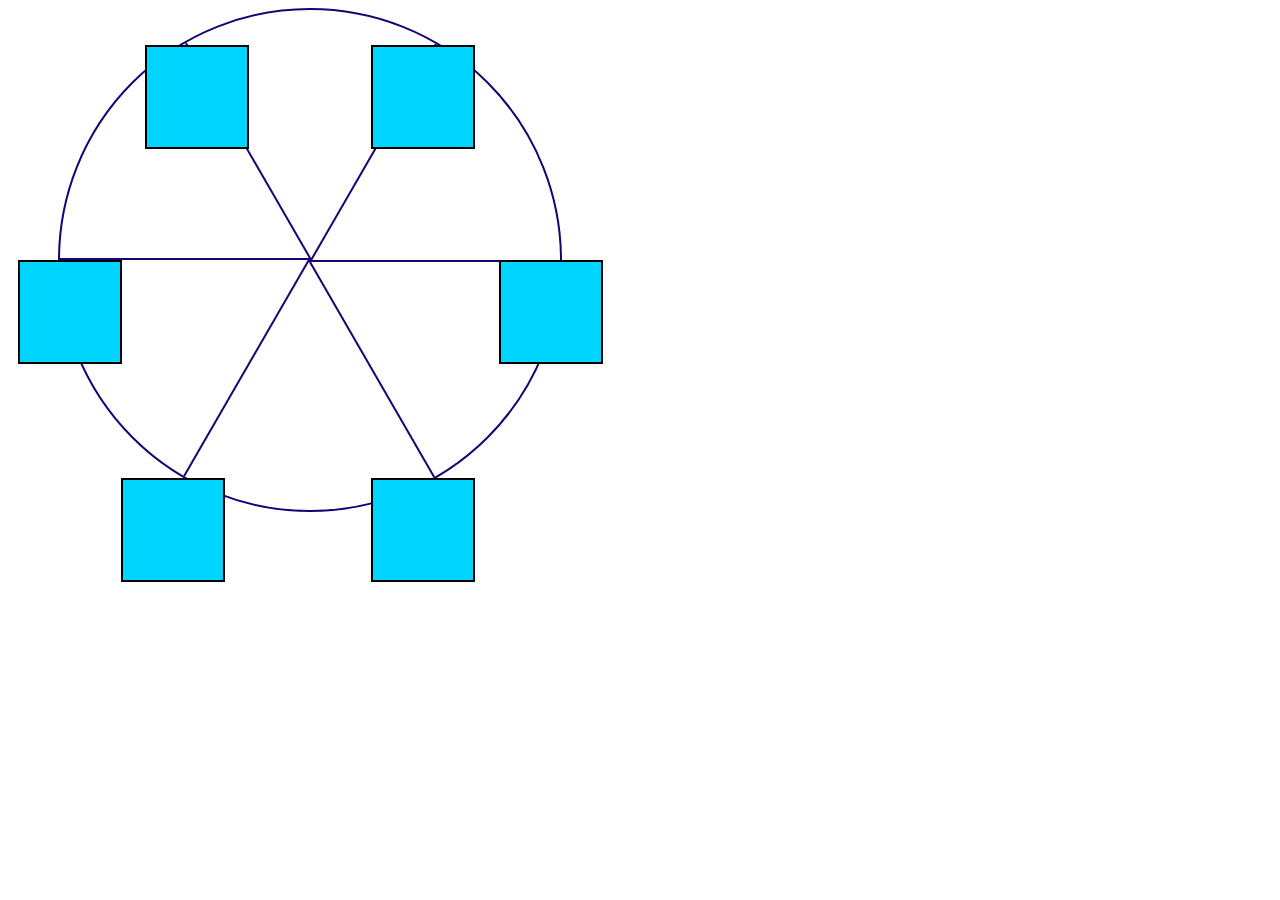
<file: cursos/html_css/animacion_css/index.html>
<!DOCTYPE html>
<html lang="en">
  <head>
    <meta charset="UTF-8">
    <title>Ferris Wheel</title>
    <link rel="stylesheet" href="./styles.css">
  </head>
  <body>
    <div class="wheel">
      <span class="line"></span>
      <span class="line"></span>
      <span class="line"></span>
      <span class="line"></span>
      <span class="line"></span>
      <span class="line"></span>

      <div class="cabin"></div>
      <div class="cabin"></div>
      <div class="cabin"></div>
      <div class="cabin"></div>
      <div class="cabin"></div>
      <div class="cabin"></div>
    </div>
  </body>
</html>
</file>
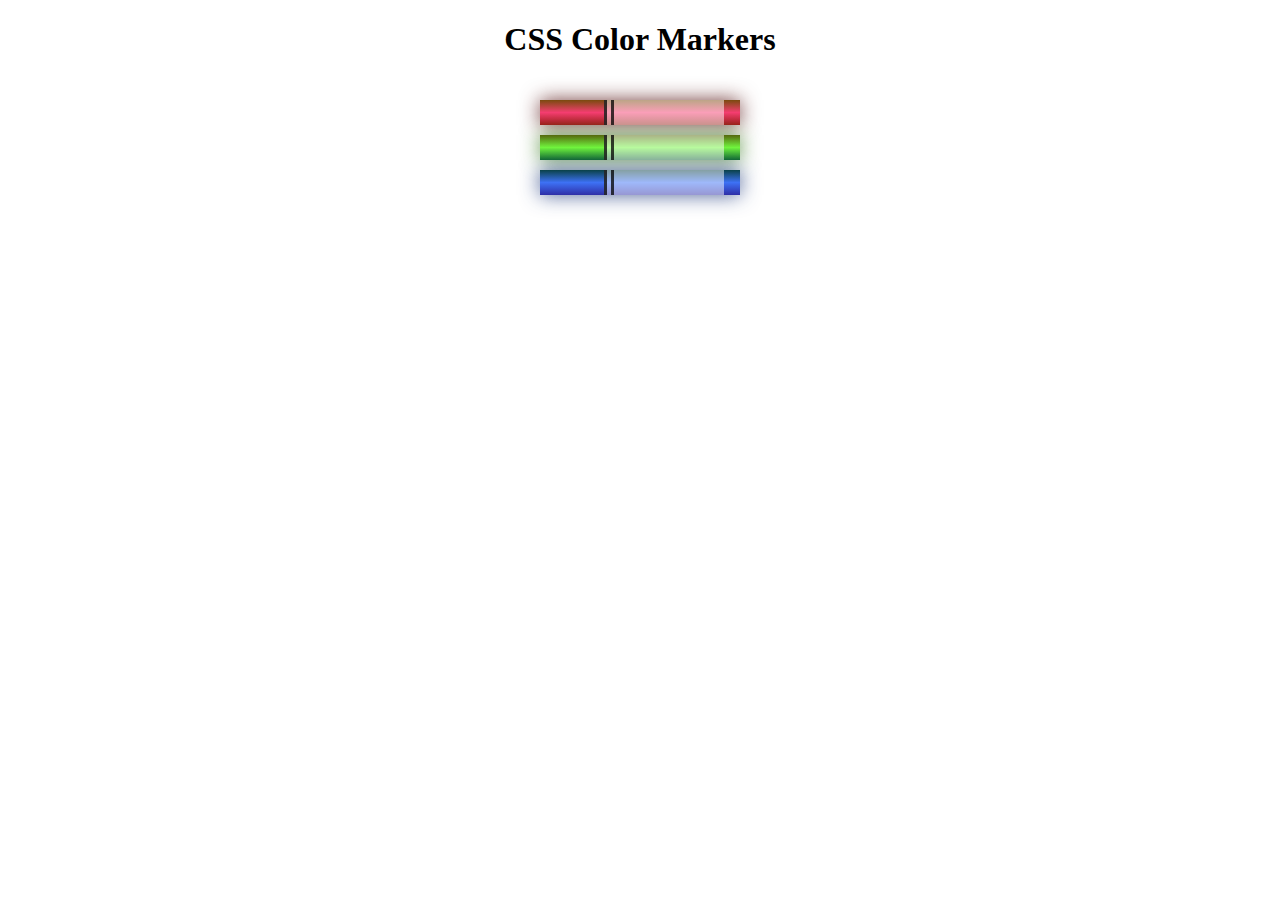
<file: cursos/html_css/colores_css/index.html>
<!DOCTYPE html>
<html>
  <head>
    <meta charset="utf-8">
    <meta name="viewport" content="width=device-width, initial-scale=1.0">
    <title>Colored Markers</title>
    <link rel="stylesheet" href="styles.css">
  </head>
  <body>
    <h1>CSS Color Markers</h1>
    <div class="container">
      <div class="marker red">
        <div class="cap"></div>
        <div class="sleeve"></div>
      </div>
      <div class="marker green">
        <div class="cap"></div>
        <div class="sleeve"></div>
      </div>
      <div class="marker blue">
        <div class="cap"></div>
        <div class="sleeve"></div>
      </div>
    </div>
  </body>
</html>
</file>
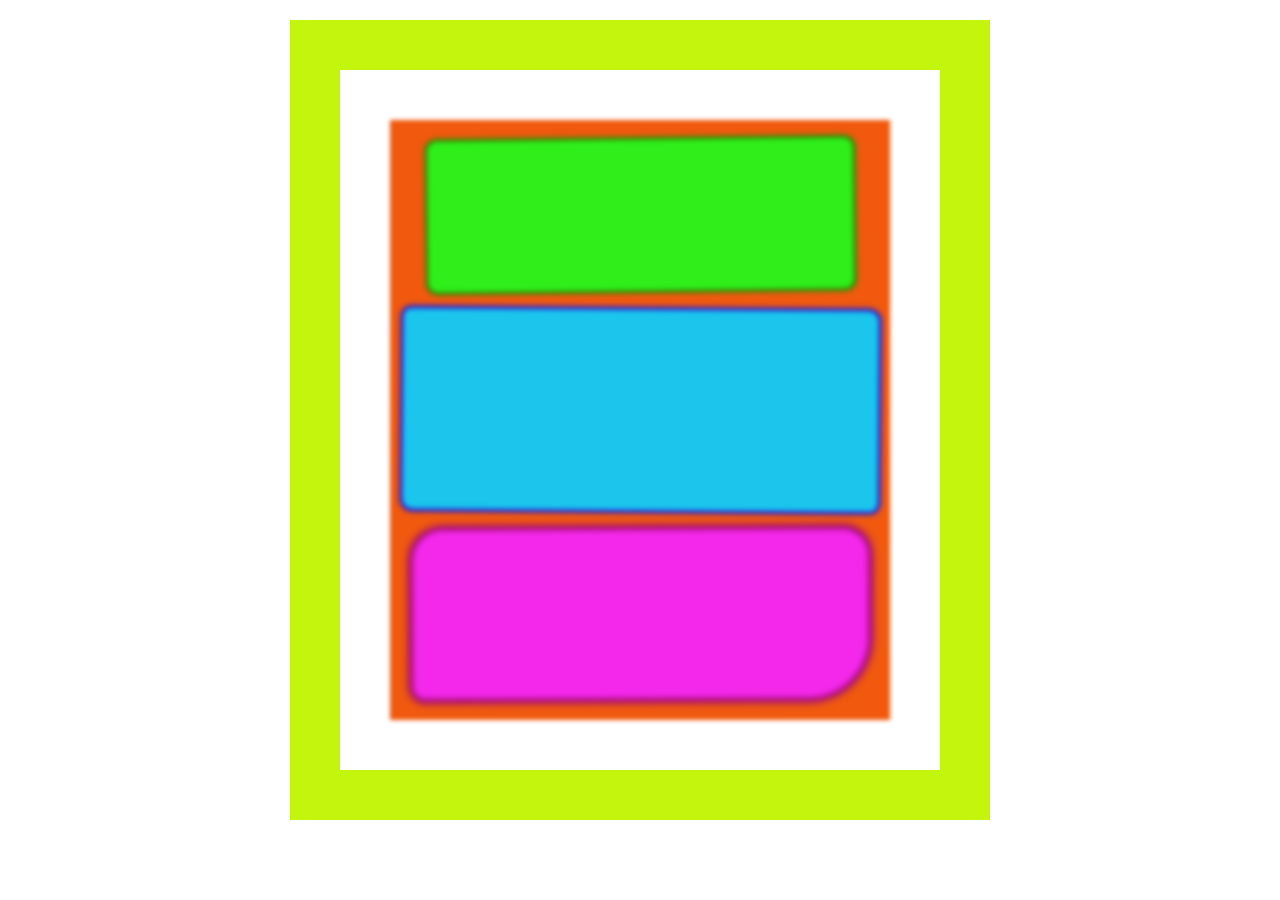
<file: cursos/html_css/css_box_model/index.html>
<!DOCTYPE html>
<html>
  <head>
    <meta charset="UTF-8">
    <title>Rothko Painting</title>
    <link href="./styles.css" rel="stylesheet">
  </head>
  <body>
    <div class="frame">
      <div class="canvas">
        <div class="one"></div>
        <div class="two"></div>
        <div class="three"></div>
      </div>
    </div>
  </body>
</html>
</file>
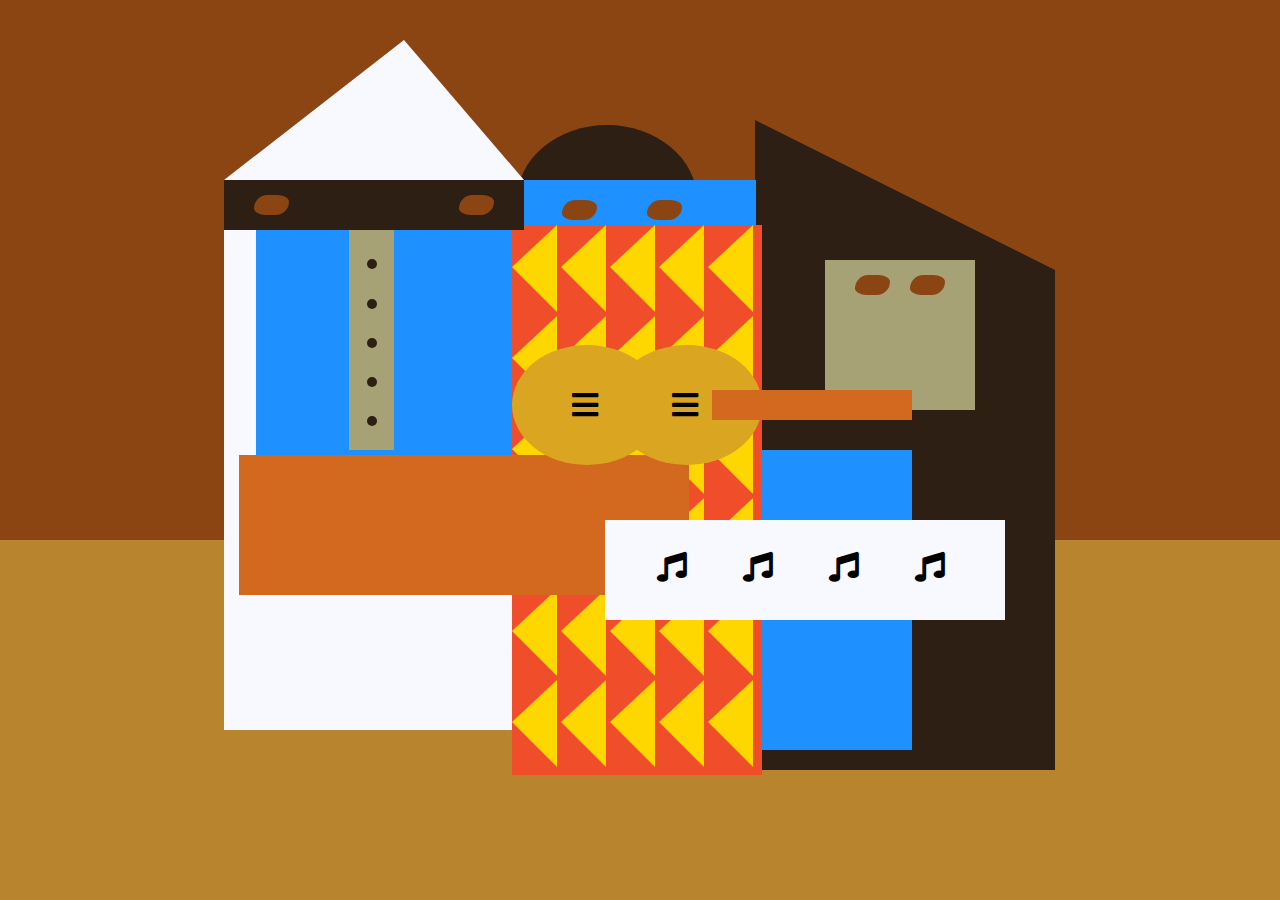
<file: cursos/html_css/css_intermedio/index.html>
<!DOCTYPE html>
<html lang="en">
    <head>
        <meta charset="utf-8">
        <title>Picasso Painting</title>
        <link rel="stylesheet" href="./styles.css" />
        <link rel="stylesheet" href="https://use.fontawesome.com/releases/v5.8.2/css/all.css">
    </head>
    <body>
        <div id="back-wall"></div>
        <div class="characters">
            <div id="offwhite-character">
                <div id="white-hat"></div>
                <div id="black-mask">
                    <div class="eyes left"></div>
                    <div class="eyes right"></div>
                </div>
                <div id="gray-instrument">
                    <div class="black-dot"></div>
                    <div class="black-dot"></div>
                    <div class="black-dot"></div>
                    <div class="black-dot"></div>
                    <div class="black-dot"></div>
                </div>
                <div id="tan-table"></div>
            </div>
            <div id="black-character">
                <div id="black-hat"></div>
                <div id="gray-mask">
                    <div class="eyes left"></div>
                    <div class="eyes right"></div>
                </div>
                <div id="white-paper">
                    <i class="fas fa-music"></i>
                    <i class="fas fa-music"></i>
                    <i class="fas fa-music"></i>
                    <i class="fas fa-music"></i>
                </div>
            </div>
            <div class="blue" id="blue-left"></div>
            <div class="blue" id="blue-right"></div>
            <div id="orange-character">
                <div id="black-round-hat"></div>
                <div id="eyes-div">
                    <div class="eyes left"></div>
                    <div class="eyes right"></div>
                </div>
                <div id="triangles">
                    <div class="triangle"></div>
                    <div class="triangle"></div>
                    <div class="triangle"></div>
                    <div class="triangle"></div>
                    <div class="triangle"></div>
                    <div class="triangle"></div>
                    <div class="triangle"></div>
                    <div class="triangle"></div>
                    <div class="triangle"></div>
                    <div class="triangle"></div>
                    <div class="triangle"></div>
                    <div class="triangle"></div>
                    <div class="triangle"></div>
                    <div class="triangle"></div>
                    <div class="triangle"></div>
                    <div class="triangle"></div>
                    <div class="triangle"></div>
                    <div class="triangle"></div>
                    <div class="triangle"></div>
                    <div class="triangle"></div>
                    <div class="triangle"></div>
                    <div class="triangle"></div>
                    <div class="triangle"></div>
                    <div class="triangle"></div>
                    <div class="triangle"></div>
                    <div class="triangle"></div>
                    <div class="triangle"></div>
                    <div class="triangle"></div>
                    <div class="triangle"></div>
                    <div class="triangle"></div>
                </div>
                <div id="guitar">
                    <div class="guitar" id="guitar-left">
                        <i class="fas fa-bars"></i>
                    </div>
                    <div class="guitar" id="guitar-right">
                        <i class="fas fa-bars"></i>
                    </div>
                    <div id="guitar-neck"></div>
                </div>
            </div>
        </div>
    </body>
</html>
</file>
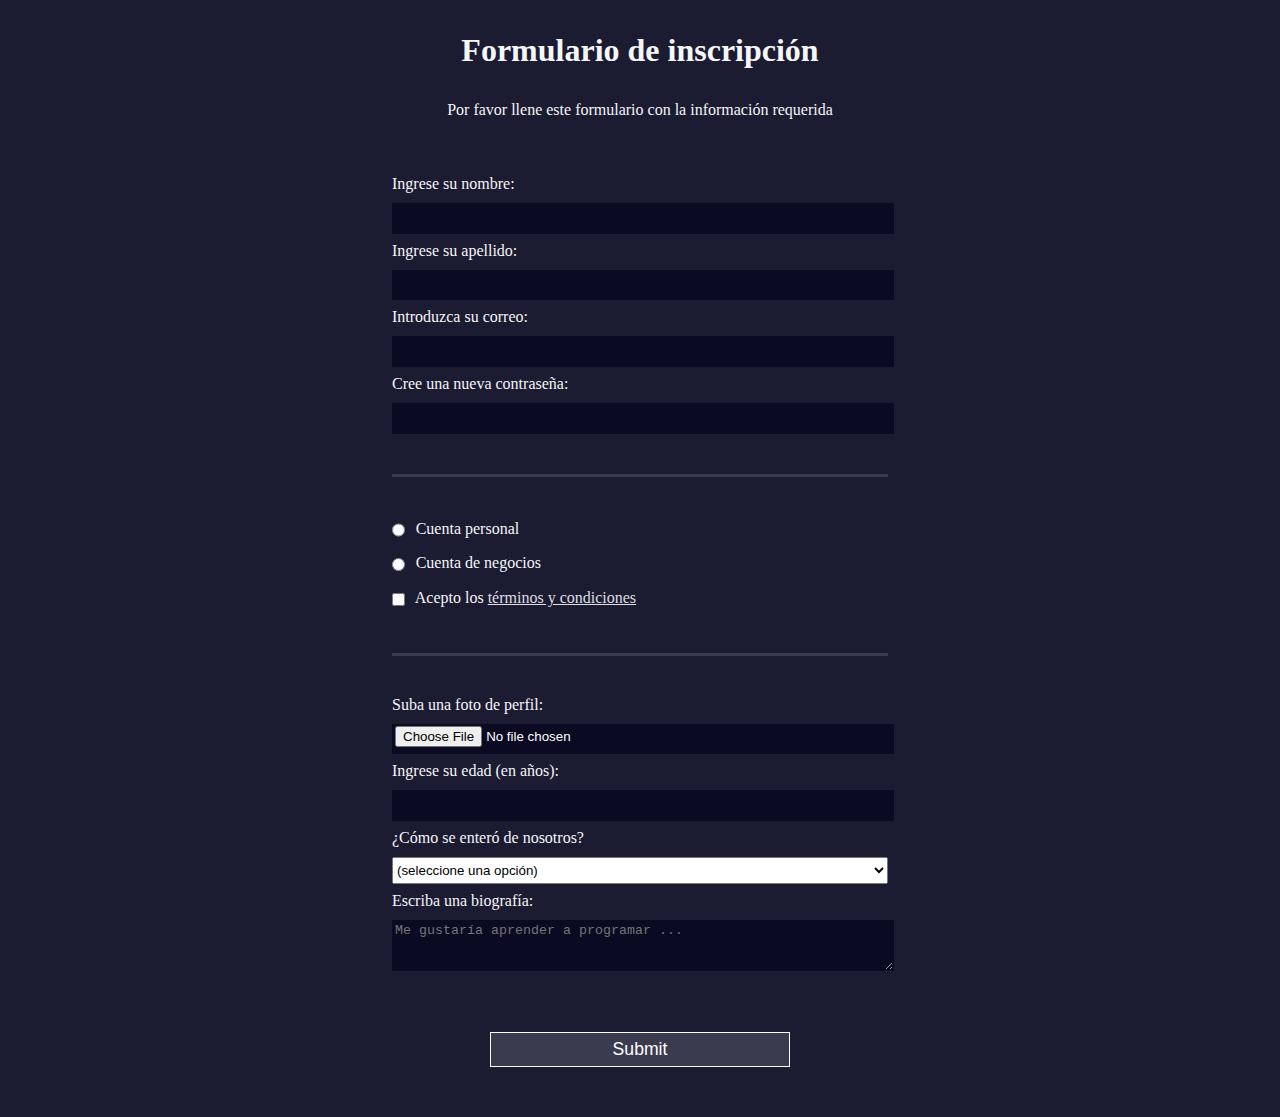
<file: cursos/html_css/formularios_html/index.html>
<!DOCTYPE html>
<html>
  <head>
    <meta charset="UTF-8">
    <title>Formulario de inscripción</title>
    <link rel="stylesheet" href="styles.css" />
  </head>
  <body>
    <h1>Formulario de inscripción</h1>
    <p>Por favor llene este formulario con la información requerida</p>
    <form method="post" action='https://register-demo.freecodecamp.org'>
      <fieldset>
        <label for="first-name">Ingrese su nombre: <input id="first-name" name="first-name" type="text" required /></label>
        <label for="last-name">Ingrese su apellido: <input id="last-name" name="last-name" type="text" required /></label>
        <label for="email">Introduzca su correo: <input id="email" name="email" type="email" required /></label>
        <label for="new-password">Cree una nueva contraseña: <input id="new-password" name="new-password" type="password" pattern="[a-z0-5]{8,}" required /></label>
      </fieldset>
      <fieldset>
        <label for="personal-account"><input id="personal-account" type="radio" name="account-type" class="inline" /> Cuenta personal</label>
        <label for="business-account"><input id="business-account" type="radio" name="account-type" class="inline" /> Cuenta de negocios</label>
        <label for="terms-and-conditions">
          <input id="terms-and-conditions" type="checkbox" required name="terms-and-conditions" class="inline" /> Acepto los <a href="https://www.freecodecamp.org/news/terms-of-service/">términos y condiciones</a>
        </label>
      </fieldset>
      <fieldset>
        <label for="profile-picture">Suba una foto de perfil: <input id="profile-picture" type="file" name="file" /></label>
        <label for="age">Ingrese su edad (en años): <input id="age" type="number" name="age" min="13" max="120" /></label>
        <label for="referrer">¿Cómo se enteró de nosotros?
          <select id="referrer" name="referrer">
            <option value="">(seleccione una opción)</option>
            <option value="1">Noticias freeCodeCamp</option>
            <option value="2">Canal de youtube de freeCodeCamp</option>
            <option value="3">Foro de freeCodeCamp</option>
            <option value="4">Otros</option>
          </select>
        </label>
        <label for="bio">Escriba una biografía:
          <textarea id="bio" name="bio" rows="3" cols="30" placeholder="Me gustaría aprender a programar ..."></textarea>
        </label>
      </fieldset>
      <input type="submit" value="Submit" />
    </form>
  </body>
</html>
</file>
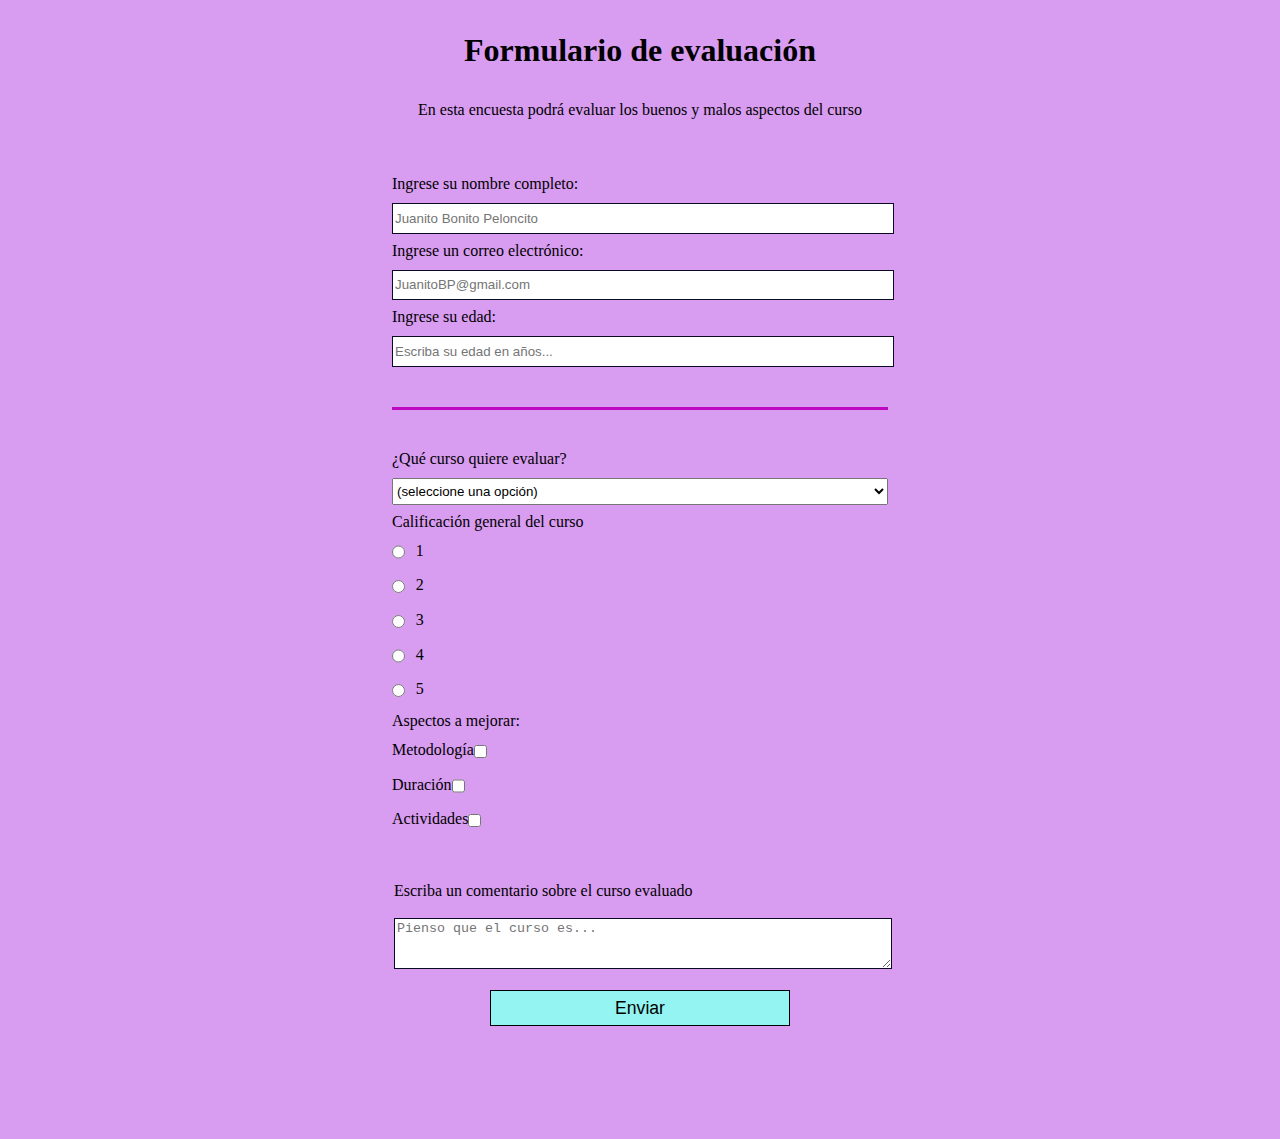
<file: cursos/html_css/proyecto_01/index.html>
<!DOCTYPE html>
<!DOCTYPE html>
<html>
  <head>
    <meta charset="UTF-8">
    <link rel="stylesheet" href="styles.css">
    <title>Formulario de evaluación</title>
  </head>
  <body>
    <h1 id="title">Formulario de evaluación</h1>
    <p id="description">En esta encuesta podrá evaluar los buenos y malos aspectos del curso</p>
    <form id="survey-form">
      <fieldset>
        <label for="name" id="name-label">Ingrese su nombre completo:<input id="name" type="text" name="name" required placeholder="Juanito Bonito Peloncito"></label>
      <label for="email" id="email-label">Ingrese un correo electrónico:<input id="email" type="email" name="email" required placeholder="JuanitoBP@gmail.com"></label>
        <label for="number" id="number-label">Ingrese su edad:<input id="number" type="number" name="age" required min="18" max="80" placeholder="Escriba su edad en años..."></label>
      </fieldset>
      <fieldset>
      <label for="dropdown" required>¿Qué curso quiere evaluar?
          <select id="dropdown" name="dropdown">
            <option value="">(seleccione una opción)</option>
            <option value="1">HTML:construyendo una aplicación de fotos de gatos</option>
            <option value="2">CSS: construyendo un menú de una cafetería</option>
            <option value="3">CSS: construyendo un conjunto de marcadores de colores</option>
            <option value="4">HTML: construyendo formularios de registro</option>
          </select>
        </label>

        <label for="qualification" required>Calificación general del curso</label>
        <label for="qualification"><input id="qualification" type="radio" name="qualification" class="inline" value="uno"/> 1</label>
        <label for="qualification"><input id="qualification" type="radio" name="qualification" class="inline" value="dos"/> 2</label>
        <label for="qualification"><input id="qualification" type="radio" name="qualification" class="inline" value="tres"/> 3</label>
        <label for="qualification"><input id="qualification" type="radio" name="qualification" class="inline" value="cuatro"/> 4</label>
        <label for="qualification"><input id="qualification" type="radio" name="qualification" class="inline" value="cinco"/> 5</label>
        
        <label for="improve" required>Aspectos a mejorar:</label>
        <label for="improve">Metodología<input id="improve" type="checkbox" name="improve" class="inline" value="methodology" /></label>
        <label for="improve">Duración<input id="improve" type="checkbox" name="improve" class="inline" value="duration"/></label>
        <label for="improve">Actividades<input id="improve" type="checkbox" name="improve" class="inline" value="activities" /></label>
        <fieldset>
        <label for="comments">Escriba un comentario sobre el curso evaluado</label>
        <textarea id="comments" name="comments" rows="3" cols="30" placeholder="Pienso que el curso es..."></textarea>
        <input id="submit" type="submit" value="Enviar"/>
        </fieldset>
    </form>
  </body>
</html>
</file>
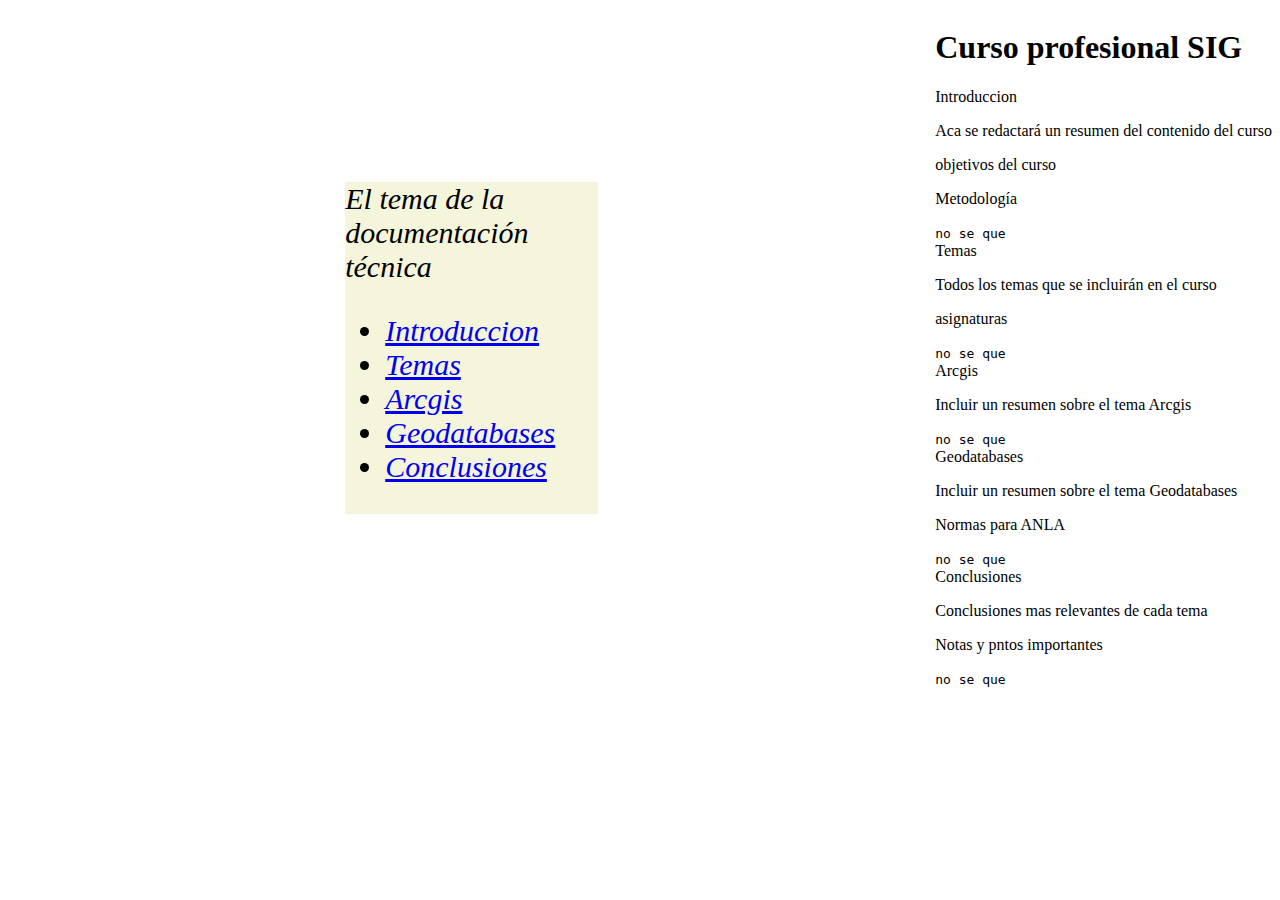
<file: cursos/html_css/proyecto_03/index.html>
<!DOCTYPE html>
<html lang="en">
  <head>
    <title>Curso profesional de SIG</title>
    <meta charset="utf-8" />
    <meta media="(max-width: 600px)" />
    <link rel="stylesheet" href="styles.css" />
  </head>
  <body>
    <main class="main-doc" id="main-doc">
      <nav id="navbar">
        <header>El tema de la documentación técnica</header>
        <ul>
          <li><a class="nav-link" href="#Introduccion">Introduccion</a></li>
          <li><a class="nav-link" href="#Temas">Temas</a></li>
          <li><a class="nav-link" href="#Arcgis">Arcgis</a></li>
          <li><a class="nav-link" href="#Geodatabases">Geodatabases</a></li>
          <li><a class="nav-link" href="#Conclusiones">Conclusiones</a></li>
        </ul>
      </nav>
      <section class="main">
        <h1>Curso profesional SIG</h1>
        <section class="main-section" id="Introduccion">
          <header>Introduccion</header>
          <p>Aca se redactará un resumen del contenido del curso</p>
          <p>objetivos del curso</p>
          <p>Metodología</p>
          <code>no se que</code>
        </section>
        <section class="main-section" id="Temas">
          <header>Temas</header>
          <p>Todos los temas que se incluirán en el curso</p>
          <p>asignaturas</p>
          <code>no se que</code>
        </section>
        <section class="main-section" id="Arcgis">
          <header>Arcgis</header>
          <p>Incluir un resumen sobre el tema Arcgis</p>
          <code>no se que</code>
        </section>
        <section class="main-section" id="Geodatabases">
          <header>Geodatabases</header>
          <p>Incluir un resumen sobre el tema Geodatabases</p>
          <p>Normas para ANLA</p>
          <code>no se que</code>
        </section>
        <section class="main-section" id="Conclusiones">
          <header>Conclusiones</header>
          <p>Conclusiones mas relevantes de cada tema</p>
          <p>Notas y pntos importantes</p>
          <code>no se que</code>
        </section>
      </section>
    </main>
  </body>
</html>
</file>
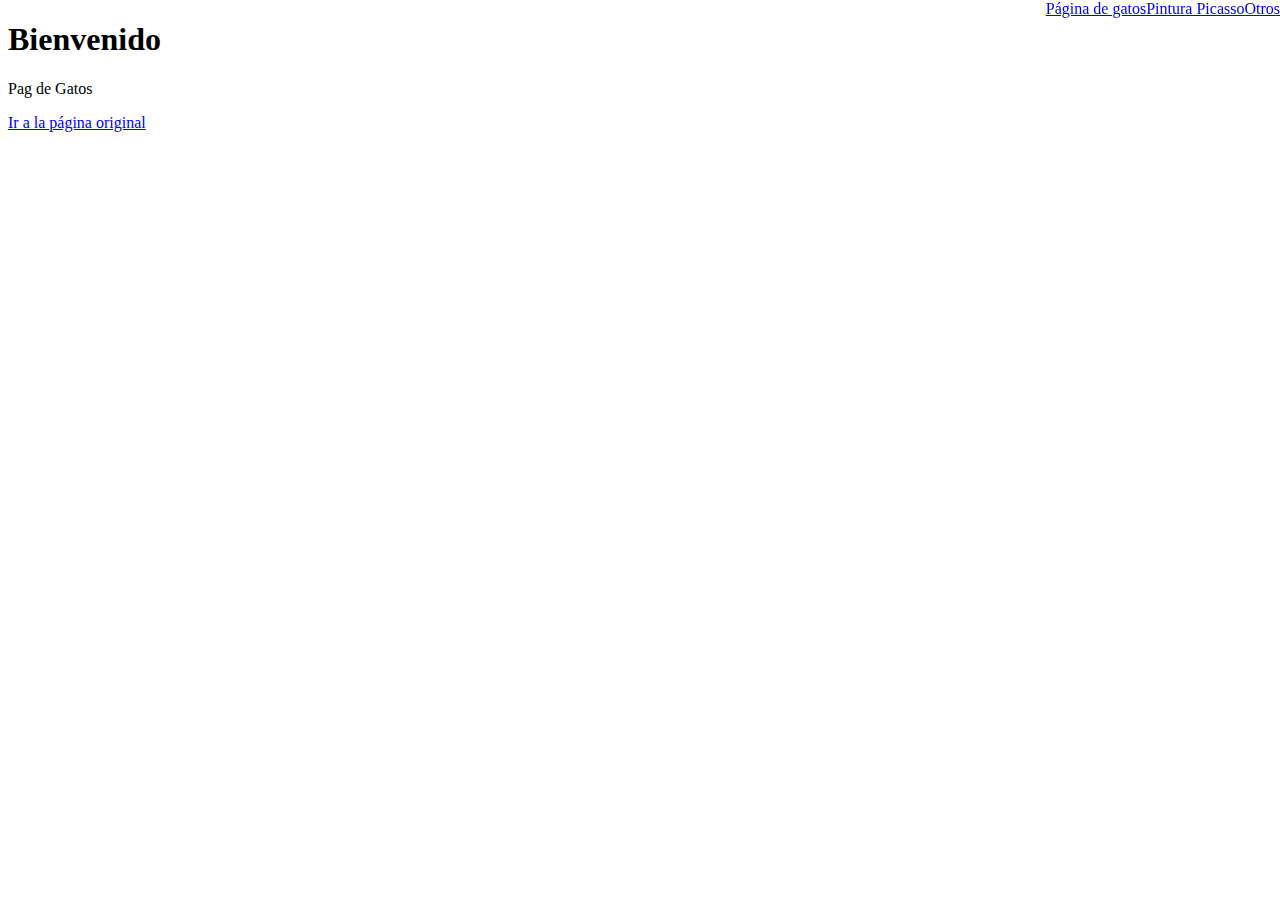
<file: cursos/html_css/proyecto_05/index.html>
<!DOCTYPE html>
<html lng="en">
  <head>
    <meta charset="utf-8" />
    <meta name="viewport" content="width=device-width, initial-scale=1.0" />
    <link rel="stylesheet" href="styles.css" />
  </head>
  <body>
    <section id="barra">
      <nav class="navbar" id="navbar">
        <a class="nav-link" href="#Gatos">Página de gatos</a>
        <a class="nav-link" href="#Picasso">Pintura Picasso</a>
        <a class="nav-link" href="#Otros">Otros</a>
      </nav>
    </section>

    <section id="welcome-section">
      <h1>Bienvenido</h1>
    </section>
    <section id="projects">
      <section>
        <header>Pag de Gatos</header>
        <p>
          <a
            id="profile-link"
            target="_blank"
            href="http://127.0.0.1:5500/cursos/html_css/html_basico/perrines.html"
            class="project-tile">Ir a la página original</a>
        </p>
      </section>
    </section>
  </body>
</html>
</file>
<file: cursos/html_css/animacion_css/styles.css>
.wheel {
  border: 2px solid rgb(25, 2, 115);
  border-radius: 50%;
  margin-left: 50px;
  position: absolute;
  height: 55vw;
  width: 55vw;
  max-width: 500px;
  max-height: 500px;
  animation-name: wheel;
  animation-duration: 10s;
  animation-iteration-count: infinite;
  animation-timing-function: linear;
}

.line {
  background-color: rgb(25, 2, 115);
  width: 50%;
  height: 2px;
  position: absolute;
  top: 50%;
  left: 50%;
  transform-origin: 0% 0%;
}

.line:nth-of-type(2) {
  transform: rotate(60deg);
}
.line:nth-of-type(3) {
  transform: rotate(120deg);
}
.line:nth-of-type(4) {
  transform: rotate(180deg);
}
.line:nth-of-type(5) {
  transform: rotate(240deg);
}
.line:nth-of-type(6) {
  transform: rotate(300deg);
}

.cabin {
  background-color: rgb(0, 213, 255);
  width: 20%;
  height: 20%;
  position: absolute;
  border: 2px solid;
  transform-origin: 50% 0%;
  animation: cabins 10s ease-in-out infinite;
}

.cabin:nth-of-type(1) {
  right: -8.5%;
  top: 50%;
}
.cabin:nth-of-type(2) {
  right: 17%;
  top: 93.5%;
}
.cabin:nth-of-type(3) {
  right: 67%;
  top: 93.5%;
}
.cabin:nth-of-type(4) {
  left: -8.5%;
  top: 50%;
}
.cabin:nth-of-type(5) {
  left: 17%;
  top: 7%;
}
.cabin:nth-of-type(6) {
  right: 17%;
  top: 7%;
}

@keyframes wheel {
  0% {
    transform: rotate(0deg);
  }
  100% {
    transform: rotate(360deg);
  }
}

@keyframes cabins {
    0% {
      transform: rotate(0deg);
    }
    25% {
      background-color: rgb(0, 213, 255);
    }
    50% {
      background-color: purple;
    }
    75% {
        background-color: rgb(0, 213, 255);
      }
    100% {
      transform: rotate(-360deg);
    }
  }
</file>
<file: cursos/html_css/colores_css/styles.css>
h1 {
    text-align: center;
  }
  
.container {
    background-color: rgb(255, 255, 255);
    padding: 10px 0;
  }
  
.marker {
    width: 200px;
    height: 25px;
    margin: 10px auto;
  }
  
.cap {
    width: 60px;
    height: 25px;
  }
  
.sleeve {
    width: 110px;
    height: 25px;
    background-color: rgba(255, 255, 255, 0.5);
    border-left: 10px double rgba(0, 0, 0, 0.75);
  }
  
.cap, .sleeve {
    display: inline-block;
  }
  
.red {
    background: linear-gradient(rgb(122, 74, 14), rgb(245, 62, 113), rgb(162, 27, 27));
    box-shadow: 0 0 20px 0 rgba(83, 14, 14, 0.8);
  }
  
.green {
    background: linear-gradient(#55680D, #71F53E, #116C31);
    box-shadow: 0 0 20px 0 #3B7E20CC;
  }

.blue {
    background: linear-gradient(hsl(186, 76%, 16%), hsl(223, 90%, 60%), hsl(240, 56%, 42%));
    box-shadow: 0 0 20px 0 hsla(223, 59%, 31%, 0.8)
  }
</file>
<file: cursos/html_css/css_box_model/styles.css>
.canvas {
    width: 500px;
    height: 600px;
    background-color: #f0590e;
    overflow: hidden;
    filter: blur(2px);
  }
  
  .frame {
    border: 50px solid rgb(195, 245, 13);
    width: 500px;
    padding: 50px;
    margin: 20px auto;
  }
  
  .one {
    width: 425px;
    height: 150px;
    background-color: #2fee1a;
    margin: 20px auto;
    box-shadow: 0 0 3px 3px #129102;
    border-radius: 9px;
    transform: rotate(-0.6deg);
  }
  
  .two {
    width: 475px;
    height: 200px;
    background-color: #1bc5ec;
    margin: 0 auto 20px;
    box-shadow: 0 0 3px 3px #060efc;
    border-radius: 8px 10px;
    transform: rotate(0.4deg);
  }
  
  .one, .two {
    filter: blur(1px);
  }
  
  .three {
    width: 91%;
    height: 28%;
    background-color: #f428ea;
    margin: auto;
    filter: blur(2px);
    box-shadow: 0 0 5px 5px #970183;
    border-radius: 30px 25px 60px 12px;
    transform: rotate(-0.2deg)
</file>
<file: cursos/html_css/css_intermedio/styles.css>
body {
    background-color: rgb(184, 132, 46);
  }
  
#back-wall {
    background-color: #8B4513;
    width: 100%;
    height: 60%;
    position: absolute;
    top: 0;
    left: 0;
    z-index: -1;
  }
  
#offwhite-character {
    width: 300px;
    height: 550px;
    background-color: GhostWhite;
    position: absolute;
    top: 20%;
    left: 17.5%;
  }
  
#white-hat {
    width: 0;
    height: 0;
    border-style: solid;
    border-width: 0 120px 140px 180px;
    border-top-color: transparent;
    border-right-color: transparent;
    border-bottom-color: GhostWhite;
    border-left-color: transparent;
    position: absolute;
    top: -140px;
    left: 0;
  }
  
  #black-mask {
    width: 100%;
    height: 50px;
    background-color: rgb(45, 31, 19);
    position: absolute;
    top: 0;
    left: 0;
    z-index: 1;
  }
  
#gray-instrument {
    width: 15%;
    height: 40%;
    background-color: rgb(167, 162, 117);
    position: absolute;
    top: 50px;
    left: 125px;
    z-index: 1;
  }
  
.black-dot {
    width: 10px;
    height: 10px;
    background-color: rgb(45, 31, 19);
    border-radius: 50%;
    display: block;
    margin: auto;
    margin-top: 65%;
  }
  
#tan-table {
    width: 450px;
    height: 140px;
    background-color: #D2691E;
    position: absolute;
    top: 275px;
    left: 15px;
    z-index: 1;
  }
  
#black-character {
    width: 300px;
    height: 500px;
    background-color: rgb(45, 31, 19);
    position: absolute;
    top: 30%;
    left: 59%;
  }
  
#black-hat {
    width: 0;
    height: 0;
    border-style: solid;
    border-width: 150px 0 0 300px;
    border-top-color: transparent;
    border-right-color: transparent;
    border-bottom-color: transparent;
    border-left-color: rgb(45, 31, 19);
    position: absolute;
    top: -150px;
    left: 0;
  }
  
#gray-mask {
    width: 150px;
    height: 150px;
    background-color: rgb(167, 162, 117);
    position: absolute;
    top: -10px;
    left: 70px;
  }
  
#white-paper {
    width: 400px;
    height: 100px;
    background-color: GhostWhite;
    position: absolute;
    top: 250px;
    left: -150px;
    z-index: 1;
  }
  
.fa-music {
    display: inline-block;
    margin-top: 8%;
    margin-left: 13%;
  }
  
.blue {
    background-color: #1E90FF;
  }
  
#blue-left {
    width: 500px;
    height: 300px;
    position: absolute;
    top: 20%;
    left: 20%;
  }
  
#blue-right {
    width: 400px;
    height: 300px;
    position: absolute;
    top: 50%;
    left: 40%;
  }
  
#orange-character {
    width: 250px;
    height: 550px;
    background-color: rgb(240, 78, 42);
    position: absolute;
    top: 25%;
    left: 40%;
  }
  
#black-round-hat {
    width: 180px;
    height: 150px;
    background-color: rgb(45, 31, 19);
    border-radius: 50%;
    position: absolute;
    top: -100px;
    left: 5px;
    z-index: -1;
  }
  
#eyes-div {
    width: 180px;
    height: 50px;
    position: absolute;
    top: -40px;
    left: 20px;
    z-index: 3;
  }
  
#triangles {
    width: 250px;
    height: 550px;
  }
  
.triangle {
    width: 0;
    height: 0;
    border-style: solid;
    border-width: 42px 45px 45px 0;
    border-top-color: transparent;
    border-right-color: Gold; /* yellow */
    border-bottom-color: transparent;
    border-left-color: transparent;
    display: inline-block;
  }
  
#guitar {
    width: 100%;
    height: 100px;
    position: absolute;
    top: 120px;
    left: 0px;
    z-index: 3;
  }
  
.guitar {
    width: 150px;
    height: 120px;
    background-color: Goldenrod;
    border-radius: 50%;
  }
  
#guitar-left {
    position: absolute;
    left: 0px;
  }
  
#guitar-right {
    position: absolute;
    left: 100px;
  }
  
.fa-bars {
    display: block;
    margin-top: 30%;
    margin-left: 40%;
  }
  
#guitar-neck {
    width: 200px;
    height: 30px;
    background-color: #D2691E;
    position: absolute;
    top: 45px;
    left: 200px;
    z-index: 3;
  }
  
.eyes {
    width: 35px;
    height: 20px;
    background-color: #8B4513;
    border-radius: 20px 50%;
  }
  
.right {
    position: absolute;
    top: 15px;
    right: 30px;
  }
  
.left {
    position: absolute;
    top: 15px;
    left: 30px;
  }

.fas{
    font-size: 30px;
    }
</file>
<file: cursos/html_css/formularios_html/styles.css>
body {
    width: 100%;
    height: 100vh;
    margin: 0;
    background-color: #1b1b32;
    color: #f5f6f7;
    font-family: Tahoma;
    font-size: 16px;
  }
  
h1, p {
    margin: 1em auto;
    text-align: center;
  }
  
form {
    width: 60vw;
    max-width: 500px;
    min-width: 300px;
    margin: 0 auto;
    padding-bottom: 2em;
  }
  
fieldset {
    border: none;
    padding: 2rem 0;
    border-bottom: 3px solid #3b3b4f;
  }
  
fieldset:last-of-type {
    border-bottom: none;
  }
  
label {
    display: block;
    margin: 0.5rem 0;
  }
  
input, textarea, select {
    margin: 10px 0 0 0;
    width: 100%;
    min-height: 2em;
  }
  
input, textarea {
    background-color: #0a0a23;
    border: 1px solid #0a0a23;
    color: #ffffff;
  }
  
.inline {
    width: unset;
    margin: 0 0.5em 0 0;
    vertical-align: middle;
  }
  
input[type="submit"] {
    display: block;
    width: 60%;
    margin: 1em auto;
    height: 2em;
    font-size: 1.1rem;
    background-color: #3b3b4f;
    border-color: white;
    min-width: 300px;
  }
  
input[type="file"] {
    padding: 1px 2px;
  }

a {
    color: #dfdfe2
  }
</file>
<file: cursos/html_css/proyecto_01/styles.css>
body {
    width: 100%;
    height: 100vh;
    margin: 0;
    background-color: #D89CF1;
    color: black;
    font-family: Tahoma;
    font-size: 16px;
  }
  
h1, p {
    margin: 1em auto;
    text-align: center;
    font-family: cursive;
  }
  
form {
    width: 60vw;
    max-width: 500px;
    min-width: 300px;
    margin: 0 auto;
    padding-bottom: 2em;
  }
  
fieldset {
    border: none;
    padding: 2rem 0;
    border-bottom: 3px solid #BE08C1;
  }
fieldset:last-of-type {
    border-bottom: none;
  }
  
label {
    display: block;
    margin: 0.5rem 0;
  }
  
input, textarea, select {
    margin: 10px 0 0 0;
    width: 100%;
    min-height: 2em;
  }
  
input, textarea {
    background-color: white;
    border: 1px solid #0a0a23;
    color: black;
  }
  
.inline {
    width: unset;
    margin: 0 0.5em 0 0;
    vertical-align: middle;
  }
  
input[type="submit"] {
    display: block;
    width: 60%;
    margin: 1em auto;
    height: 2em;
    font-size: 1.1rem;
    background-color: #93F4F1;
    border-color: black;
    min-width: 300px;
  }
</file>
<file: cursos/html_css/proyecto_03/styles.css>
.main-doc {
  display: flex;
  flex-direction: row;
}

#navbar{
    text-align: left;
    margin: auto;
    background-color: beige;
    font-style: italic;
    font-size: 30px;
    width: 20%;
    flex-direction: column;
    display: flex;

  }
 
  
@media (max-width: 600px){
    
  }
</file>
<file: cursos/html_css/proyecto_05/styles.css>
.navbar {
  display: flex;
  justify-content: flex-end;
  position: fixed;
  top: 0;
  left: 0;
  width: 100%;
}

@media (max-width: 600px) {
}
</file>
